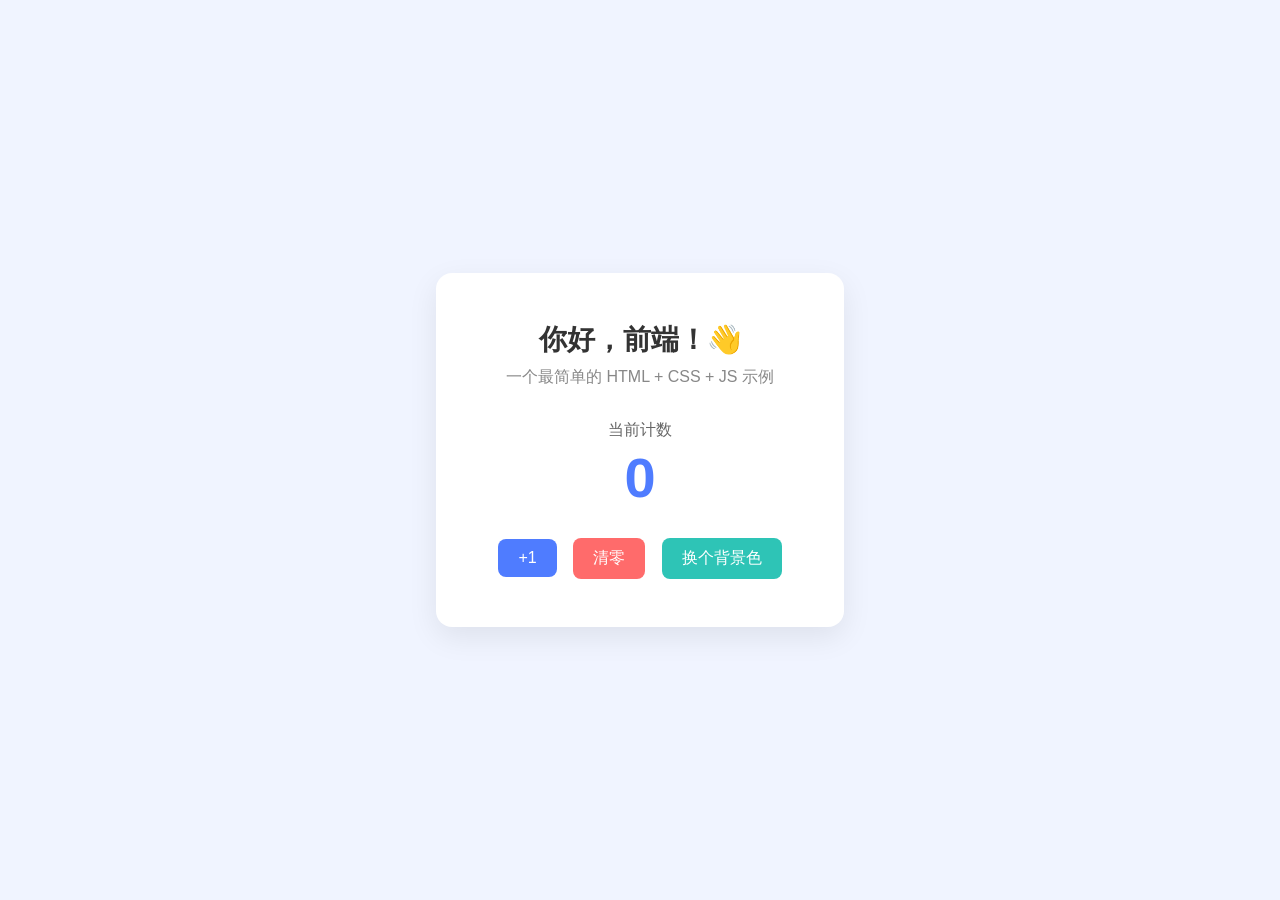
<file: index.html>
<!DOCTYPE html>
<html lang="zh-CN">
<head>
  <meta charset="UTF-8">
  <meta name="viewport" content="width=device-width, initial-scale=1.0">
  <title>我的第一个前端程序</title>
  <!-- 引入样式表：负责页面的外观 -->
  <link rel="stylesheet" href="style.css">
</head>
<body>
  <main class="card">
    <h1>你好，前端！👋</h1>
    <p class="subtitle">一个最简单的 HTML + CSS + JS 示例</p>

    <!-- 计数器区域 -->
    <div class="counter">
      <p>当前计数</p>
      <span id="count">0</span>
    </div>

    <!-- 按钮区域 -->
    <div class="buttons">
      <button id="add-btn">+1</button>
      <button id="reset-btn">清零</button>
      <button id="color-btn">换个背景色</button>
    </div>
  </main>

  <!-- 引入脚本：负责页面的交互逻辑 -->
  <script src="script.js"></script>
</body>
</html>
</file>
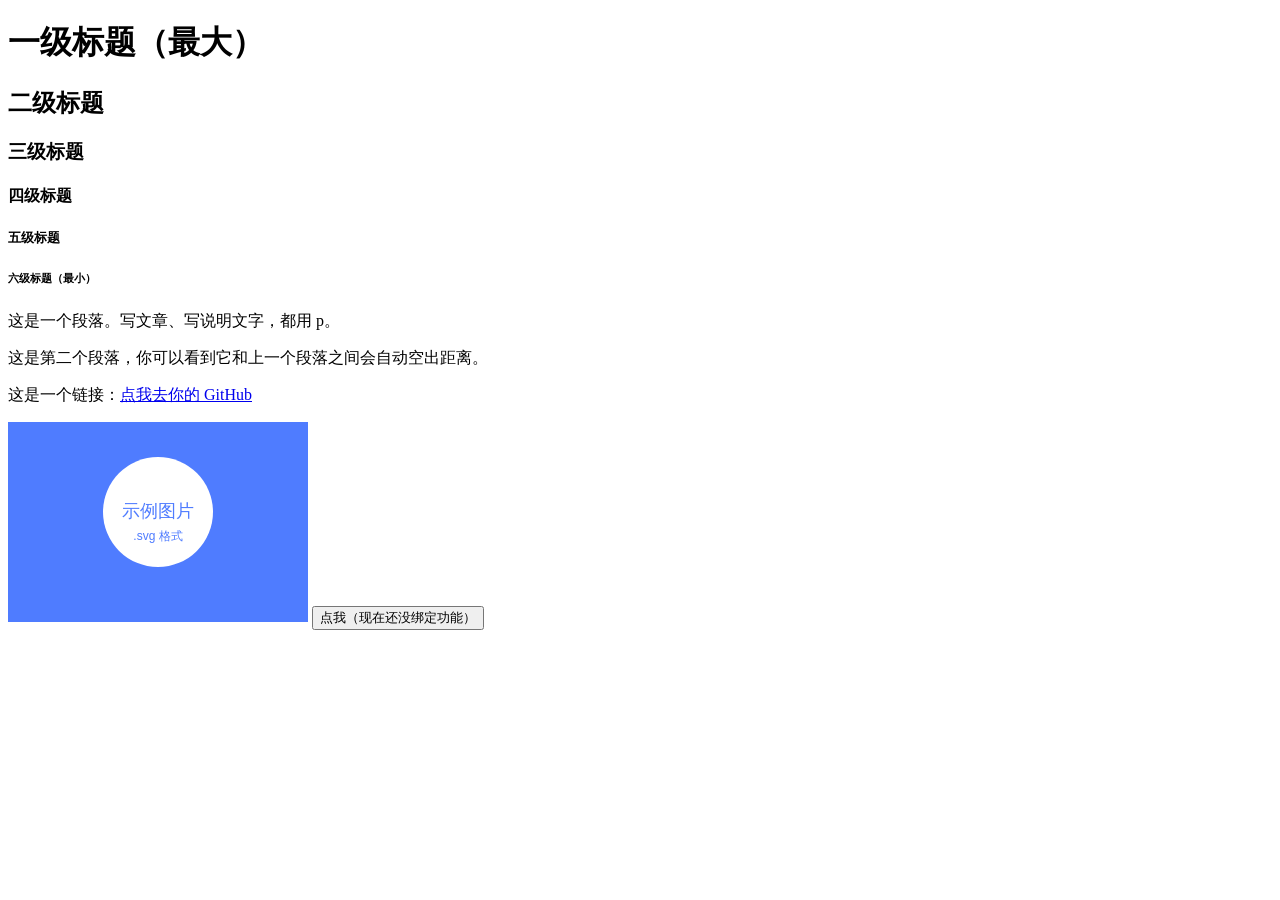
<file: lesson1-html.html>
<!DOCTYPE html>
<!-- ↑ 这行声明"这是 HTML5 文档"，每个网页开头都要有 -->

<html lang="zh-CN">
<!-- html 是整个网页的"根"，lang 表示页面语言是中文 -->

<head>
  <!-- head 里放的是"给浏览器看的设置"，内容不会显示在页面上 -->
  <meta charset="UTF-8">
  <!-- 上面这行保证中文不乱码，务必保留 -->
  <title>第1课：HTML 基础结构</title>
  <!-- title 是浏览器标签页上显示的文字 -->
</head>

<body>
  <!-- body 里放的才是"用户真正能看到的内容" -->

  <!-- 一、标题：h1 到 h6，数字越小字越大 -->
  <h1>一级标题（最大）</h1>
  <h2>二级标题</h2>
  <h3>三级标题</h3>
  <h4>四级标题</h4>
  <h5>五级标题</h5>
  <h6>六级标题（最小）</h6>

  <!-- 二、段落：p 标签，用来写正文文字 -->
  <p>这是一个段落。写文章、写说明文字，都用 p。</p>
  <p>这是第二个段落，你可以看到它和上一个段落之间会自动空出距离。</p>

  <!-- 三、链接：a 标签，href 属性写要跳转的网址 -->
  <p>这是一个链接：<a href="https://github.com/xuholly/git">点我去你的 GitHub</a></p>

  <!-- 四、图片：img 标签，src 写图片地址，alt 写图片加载失败时显示的文字 -->
  <img src="sample.svg" alt="示例图片" width="300">

  <!-- 五、按钮：button 标签 -->
  <button>点我（现在还没绑定功能）</button>

</body>
</html>
</file>
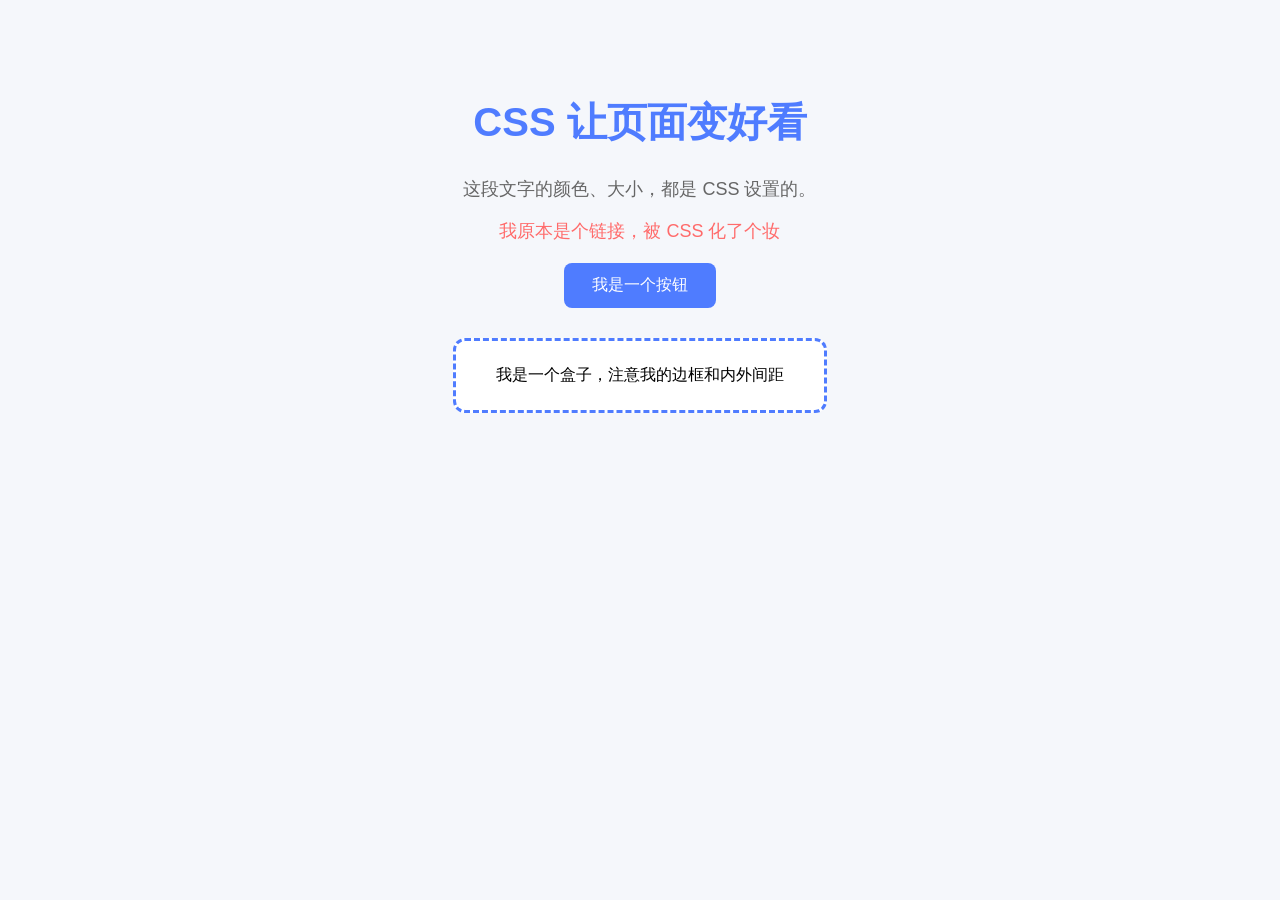
<file: lesson2-css.html>
<!DOCTYPE html>
<html lang="zh-CN">
<head>
  <meta charset="UTF-8">
  <title>第2课：CSS 让页面变好看</title>
  <!-- 引入外部 CSS 文件：这是最推荐的做法，样式和结构分离 -->
  <link rel="stylesheet" href="lesson2-style.css">
</head>
<body>

  <!-- 给元素加 class，就能在 CSS 里"按名字"选中它来美化 -->
  <h1 class="title">CSS 让页面变好看</h1>

  <p class="intro">这段文字的颜色、大小，都是 CSS 设置的。</p>

  <a class="link" href="https://github.com/xuholly/git">我原本是个链接，被 CSS 化了个妆</a>

  <button class="btn">我是一个按钮</button>

  <!-- 一个"盒子"，用来演示边框、内边距、外边距 -->
  <div class="box">我是一个盒子，注意我的边框和内外间距</div>

</body>
</html>
</file>
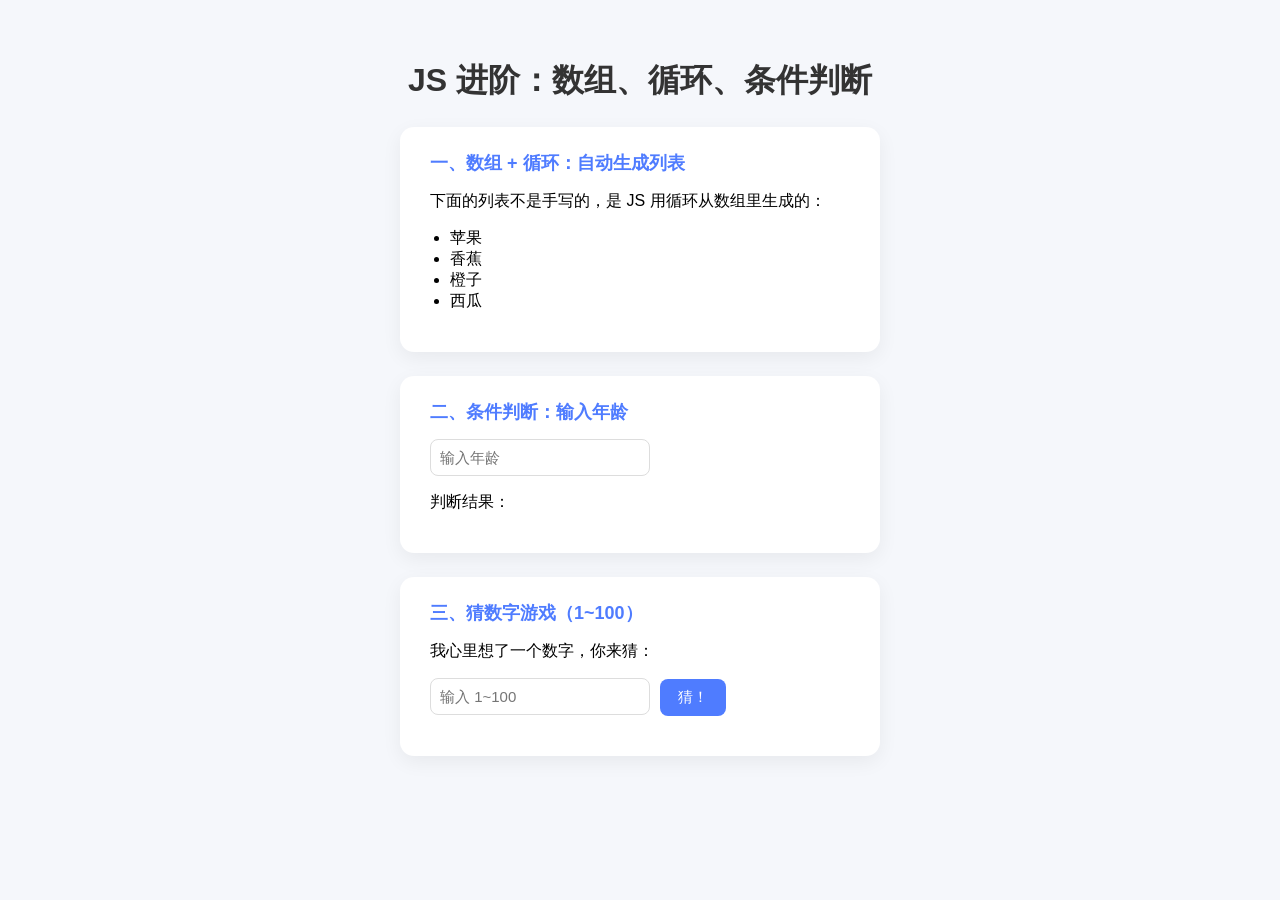
<file: lesson4-js.html>
<!DOCTYPE html>
<html lang="zh-CN">
<head>
  <meta charset="UTF-8">
  <title>第4课：JavaScript 进阶（数组、循环、条件）</title>
  <link rel="stylesheet" href="lesson4-style.css">
</head>
<body>

  <h1>JS 进阶：数组、循环、条件判断</h1>

  <!-- 演示一：数组 + 循环，自动生成列表 -->
  <div class="card">
    <h2>一、数组 + 循环：自动生成列表</h2>
    <p>下面的列表不是手写的，是 JS 用循环从数组里生成的：</p>
    <ul id="fruit-list"></ul>
  </div>

  <!-- 演示二：条件判断 if/else -->
  <div class="card">
    <h2>二、条件判断：输入年龄</h2>
    <input id="age-input" placeholder="输入年龄">
    <p>判断结果：<span id="age-result"></span></p>
  </div>

  <!-- 演示三：猜数字游戏（综合） -->
  <div class="card">
    <h2>三、猜数字游戏（1~100）</h2>
    <p>我心里想了一个数字，你来猜：</p>
    <input id="guess-input" placeholder="输入 1~100">
    <button id="guess-btn">猜！</button>
    <p id="hint"></p>
  </div>

  <script src="lesson4-js.js"></script>
</body>
</html>
</file>
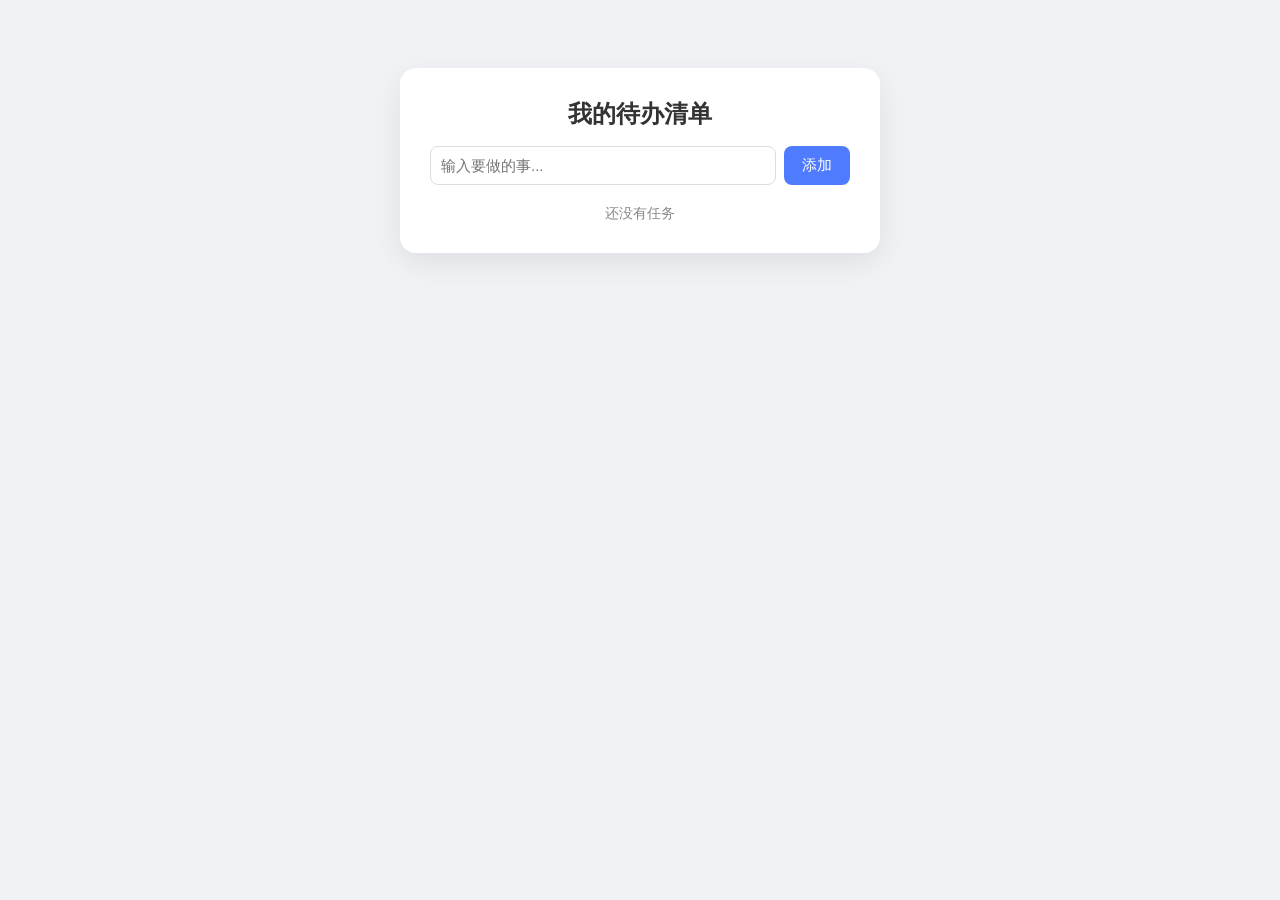
<file: todo.html>
<!DOCTYPE html>
<html lang="zh-CN">
<head>
  <meta charset="UTF-8">
  <title>待办事项清单 Todo List</title>
  <link rel="stylesheet" href="todo-style.css">
</head>
<body>

  <div class="app">
    <h1>我的待办清单</h1>

    <!-- 添加任务：输入框 + 按钮 -->
    <div class="add-box">
      <input id="todo-input" placeholder="输入要做的事...">
      <button id="add-btn">添加</button>
    </div>

    <!-- 任务列表：由 JS 动态生成 -->
    <ul id="todo-list"></ul>

    <!-- 底部统计 -->
    <p id="stats">还没有任务</p>
  </div>

  <script src="todo.js"></script>
</body>
</html>
</file>
<file: style.css>
/* 全局样式：去掉默认边距，统一盒模型 */
* {
  margin: 0;
  padding: 0;
  box-sizing: border-box;
}

/* 页面背景和居中布局 */
body {
  font-family: "Microsoft YaHei", "PingFang SC", sans-serif;
  height: 100vh;
  display: flex;
  justify-content: center;
  align-items: center;
  background: #f0f4ff;
  transition: background 0.4s ease;
}

/* 中间的白色卡片 */
.card {
  background: #ffffff;
  padding: 48px 56px;
  border-radius: 16px;
  box-shadow: 0 10px 30px rgba(0, 0, 0, 0.08);
  text-align: center;
}

h1 {
  font-size: 28px;
  margin-bottom: 8px;
  color: #333;
}

.subtitle {
  color: #888;
  margin-bottom: 32px;
}

/* 计数器数字 */
.counter p {
  color: #666;
  margin-bottom: 4px;
}

.counter span {
  display: inline-block;
  font-size: 56px;
  font-weight: bold;
  color: #4f7cff;
  margin-bottom: 28px;
}

/* 按钮 */
.buttons button {
  padding: 10px 20px;
  margin: 0 6px;
  font-size: 16px;
  border: none;
  border-radius: 8px;
  cursor: pointer;
  color: #fff;
  transition: transform 0.1s ease, opacity 0.2s ease;
}

.buttons button:active {
  transform: scale(0.95);
}

#add-btn {
  background: #4f7cff;
}

#reset-btn {
  background: #ff6b6b;
}

#color-btn {
  background: #2ec4b6;
}
</file>
<file: lesson2-style.css>
/* ==========================================
   一、标签选择器：直接写标签名，作用于所有同名标签
   下面这个 body 就是"标签选择器"，管整个页面
   ========================================== */
body {
  background: #f5f7fb;                         /* 页面背景色 */
  font-family: "Microsoft YaHei", sans-serif;  /* 字体 */
  text-align: center;                          /* 文字水平居中 */
  padding-top: 60px;                           /* 顶部留白 */
}

/* ==========================================
   二、class 选择器：用 .类名 选中，只作用于加了该类名的元素
   对应 HTML 里的 class="title" 这种
   ========================================== */
.title {
  color: #4f7cff;      /* 文字颜色（十六进制色值） */
  font-size: 40px;     /* 字号 */
}

.intro {
  color: #666;
  font-size: 18px;
}

.link {
  color: #ff6b6b;
  text-decoration: none;   /* 去掉链接默认的下划线 */
  font-size: 18px;
}

.btn {
  display: block;
  margin: 20px auto;   /* 外边距：上下20px，左右 auto（自动=水平居中） */
  padding: 12px 28px;  /* 内边距：上下12px，左右28px */
  background: #4f7cff;
  color: #ffffff;
  border: none;        /* 去掉按钮默认边框 */
  border-radius: 8px;  /* 圆角 */
  font-size: 16px;
  cursor: pointer;     /* 鼠标悬停时变成小手 */
}

/* ==========================================
   三、盒子模型：每个元素都是一个"盒子"
   从里到外：内容 → padding(内边距) → border(边框) → margin(外边距)
   ========================================== */
.box {
  width: 320px;                 /* 盒子宽度 */
  margin: 30px auto;            /* 外边距：上下30px，左右自动居中 */
  padding: 24px;                /* 内边距：内容和边框之间的距离 */
  border: 3px dashed #4f7cff;   /* 边框：3px 虚线 蓝色 */
  border-radius: 12px;          /* 边框圆角 */
  background: #ffffff;
}
</file>
<file: lesson4-style.css>
body {
  font-family: "Microsoft YaHei", sans-serif;
  background: #f5f7fb;
  text-align: center;
  padding: 30px 0 60px;
}

h1 { color: #333; }

.card {
  background: #fff;
  width: 420px;
  margin: 24px auto;
  padding: 24px 30px;
  border-radius: 14px;
  box-shadow: 0 6px 20px rgba(0, 0, 0, 0.06);
  text-align: left;
}

.card h2 {
  font-size: 18px;
  color: #4f7cff;
  margin-top: 0;
}

ul { padding-left: 20px; }

input {
  padding: 9px;
  width: 200px;
  border: 1px solid #ddd;
  border-radius: 8px;
  font-size: 15px;
}

button {
  padding: 9px 18px;
  margin-left: 6px;
  border: none;
  border-radius: 8px;
  background: #4f7cff;
  color: #fff;
  cursor: pointer;
  font-size: 15px;
}

#age-result, #hint {
  color: #ff6b6b;
  font-weight: bold;
}
</file>
<file: todo-style.css>
body {
  font-family: "Microsoft YaHei", sans-serif;
  background: #f0f2f5;
  display: flex;
  justify-content: center;
  padding-top: 60px;
}

.app {
  background: #fff;
  width: 420px;
  padding: 30px;
  border-radius: 16px;
  box-shadow: 0 10px 30px rgba(0, 0, 0, 0.08);
}

h1 {
  text-align: center;
  color: #333;
  font-size: 24px;
  margin-top: 0;
}

/* 输入区 */
.add-box {
  display: flex;
  gap: 8px;
  margin-bottom: 20px;
}

.add-box input {
  flex: 1;
  padding: 10px;
  border: 1px solid #ddd;
  border-radius: 8px;
  font-size: 15px;
}

.add-box button {
  padding: 10px 18px;
  border: none;
  border-radius: 8px;
  background: #4f7cff;
  color: #fff;
  cursor: pointer;
  font-size: 15px;
}

/* 任务列表 */
ul {
  list-style: none;
  padding: 0;
  margin: 0;
}

li {
  display: flex;
  justify-content: space-between;
  align-items: center;
  padding: 12px 14px;
  border: 1px solid #eee;
  border-radius: 8px;
  margin-bottom: 8px;
  background: #fafafa;
}

li span {
  flex: 1;
  cursor: pointer;
}

/* 完成的任务：文字加删除线、变灰 */
li.done span {
  text-decoration: line-through;
  color: #999;
}

li button {
  border: none;
  background: #ff6b6b;
  color: #fff;
  padding: 6px 12px;
  border-radius: 6px;
  cursor: pointer;
}

#stats {
  text-align: center;
  color: #888;
  font-size: 14px;
  margin-bottom: 0;
}
</file>
